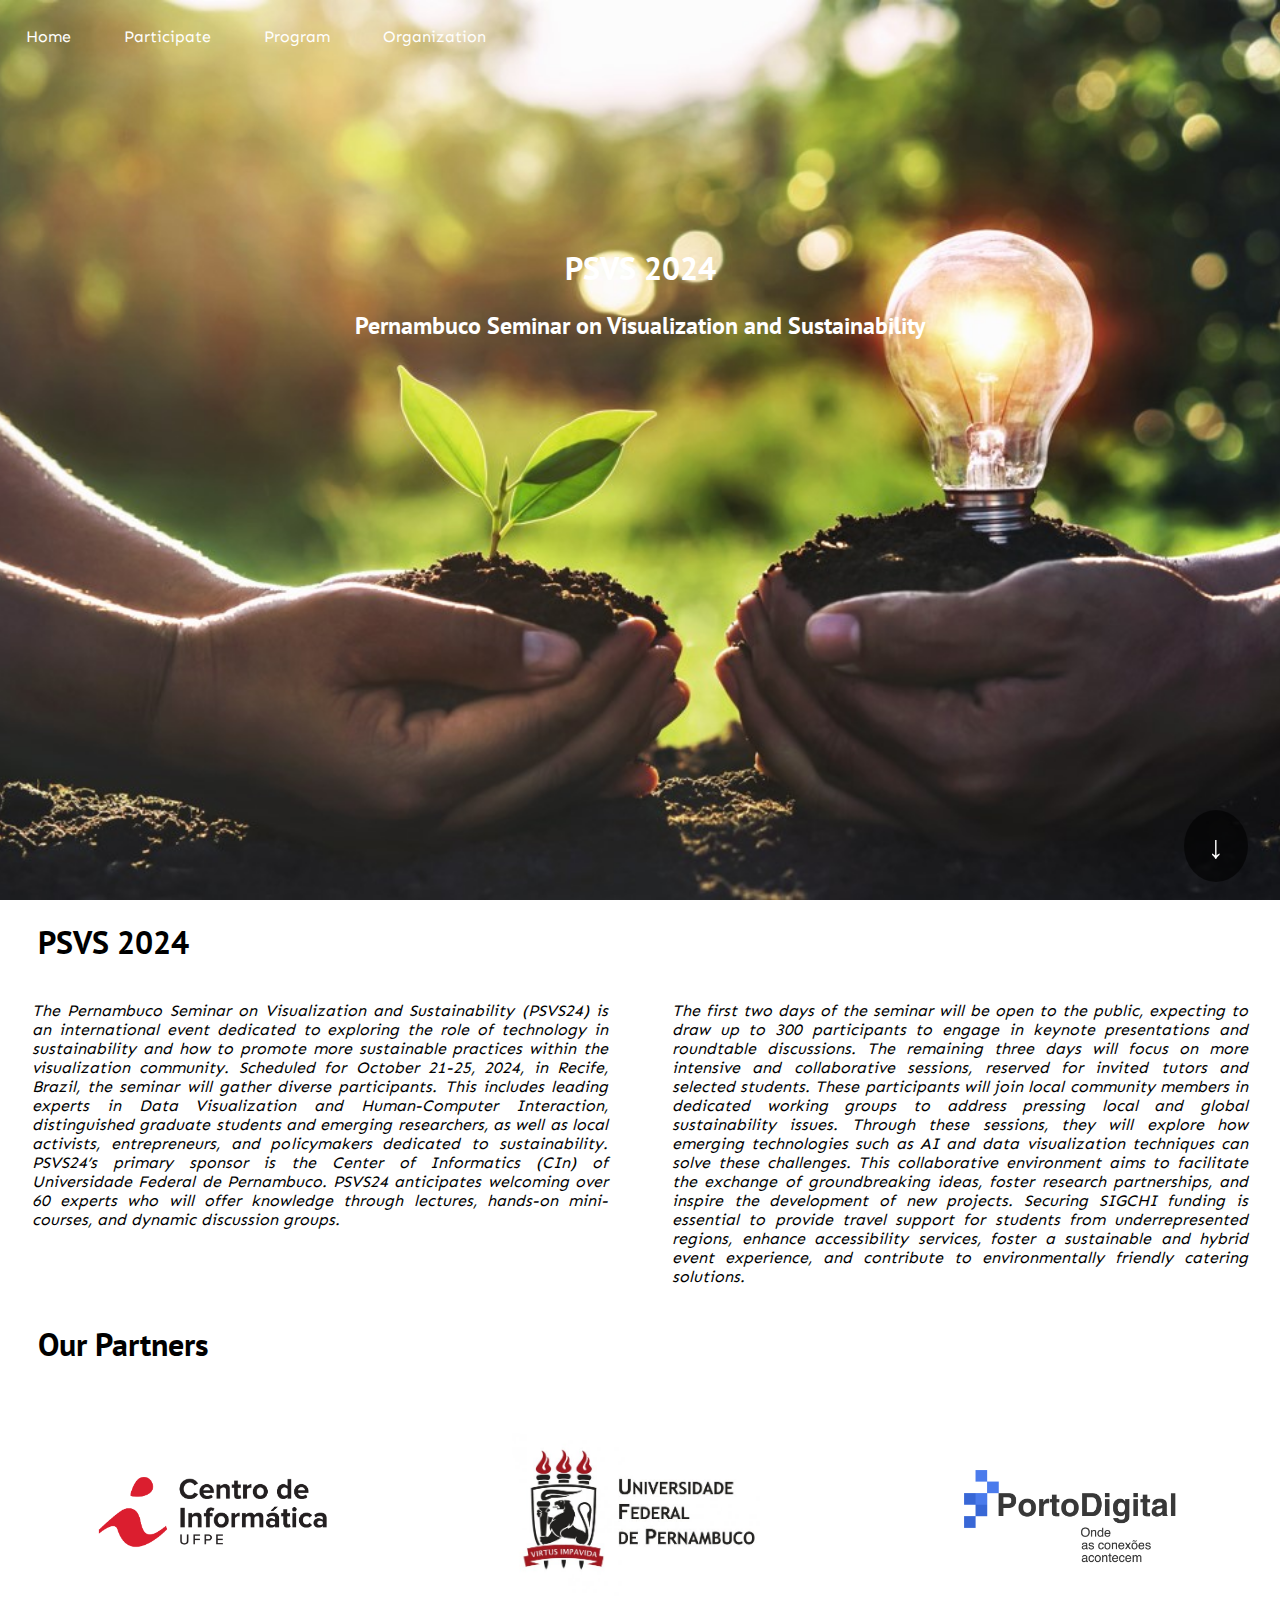
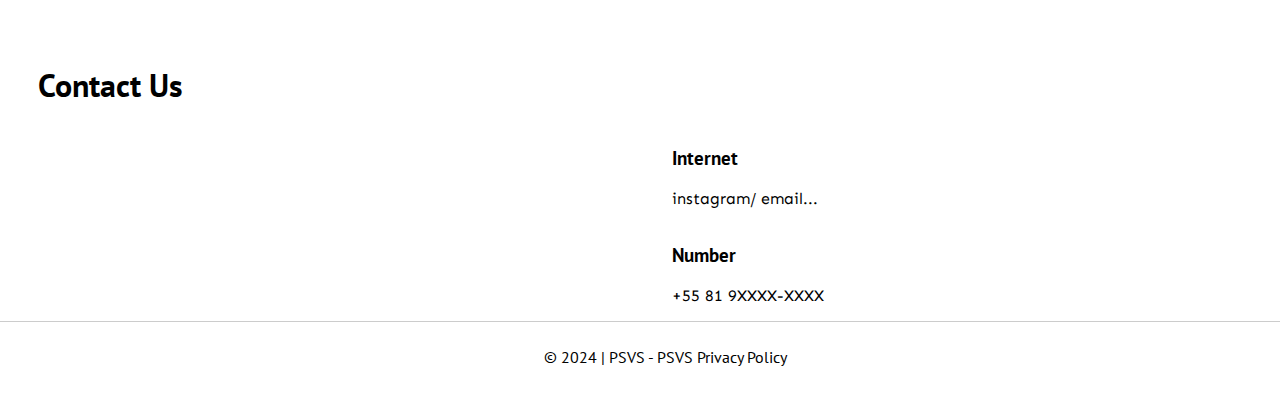
<file: index.html>
<!DOCTYPE html>
<html lang="en">

<head>
    <meta charset="UTF-8">
    <meta name="viewport" content="width=device-width, initial-scale=1.0">

    <link rel="preconnect" href="https://fonts.googleapis.com">
    <link rel="preconnect" href="https://fonts.gstatic.com" crossorigin>
    <link rel="preconnect" href="https://fonts.googleapis.com">
    <link rel="preconnect" href="https://fonts.gstatic.com" crossorigin>
    <link href="https://fonts.googleapis.com/css2?family=Sen:wght@400..800&display=swap" rel="stylesheet">
        
    <link href="https://fonts.googleapis.com/css2?family=PT+Sans:ital,wght@0,400;0,700;1,400;1,700&display=swap"
        rel="stylesheet">
    <link rel="stylesheet" href="style/index.css">
    <title>psvs</title>
</head>

<body>
    <main class="main">
        <header>
            <div class="options">
                <a href="/psvs/index.html">Home</a>
                <a href="/psvs/pages/participate.html">Participate</a>
                <a href="/psvs/pages/program.html">Program</a>
                <a href="/psvs/pages/organizing.html">Organization</a>
            </div>
        </header>
        <div class="main-info">
            <h1>PSVS 2024</h1>
            <h2>Pernambuco Seminar on Visualization and Sustainability</h2>
        </div>
    </main>
    <div class="second-section">
        <div class="subsec">
            <div class="explanation">
                <h1 style="padding-left: 3%;">PSVS 2024</h1>
                <div class="text-explanation">
                    <p>
                        The Pernambuco Seminar on Visualization and Sustainability (PSVS24) is an international
                        event dedicated to exploring the role of technology in sustainability and how to promote
                        more sustainable practices within the visualization community. Scheduled for October 21-25,
                        2024, in Recife, Brazil, the seminar will gather diverse participants. This includes leading
                        experts in Data Visualization and Human-Computer Interaction, distinguished graduate
                        students and emerging researchers, as well as local activists, entrepreneurs, and
                        policymakers dedicated to sustainability. PSVS24’s primary sponsor is the Center of
                        Informatics (CIn) of Universidade Federal de Pernambuco. PSVS24 anticipates welcoming over 60 experts who will offer knowledge through lectures,
                        hands-on mini-courses, and dynamic discussion groups. 
                    </p>
                    
                    <p>
                        The first two days of the seminar will be open to the public, expecting to draw up to 300 participants to engage in keynote
                        presentations and roundtable discussions. The remaining three days will focus on more
                        intensive and collaborative sessions, reserved for invited tutors and selected students.
                        These participants will join local community members in dedicated working groups to address
                        pressing local and global sustainability issues. Through these sessions, they will explore
                        how emerging technologies such as AI and data visualization techniques can solve these
                        challenges. This collaborative environment aims to facilitate the exchange of groundbreaking
                        ideas, foster research partnerships, and inspire the development of new projects.

                        Securing SIGCHI funding is essential to provide travel support for students from
                        underrepresented regions, enhance accessibility services, foster a sustainable and hybrid
                        event experience, and contribute to environmentally friendly catering solutions.
                    </p>
                </div>
            </div>
        </div>
        <div class="contributing">
            <h1 style="padding-left: 3%;">Our Partners</h1>
            <div class="list-Partners">
                <img src="assets/img/logocin.png" alt="Informatic center">
                <img src="assets/img/logo_ufpe.png" alt="University of Pernambuco">
                <img src="assets/img/logo_porto_digital.png" alt="Digital Port">
                <!-- <img src="" alt=""> -->
            </div>

        </div>
        <div class="contact">
            <h1 style="padding-left: 3%; ">Contact Us</h1>
            <div class="inf">
                <iframe src="https://www.google.com/maps/embed?pb=!1m18!1m12!1m3!1d3950.450408415236!2d-34.95390492670494!3d-8.055453780472705!2m3!1f0!2f0!3f0!3m2!1i1024!2i768!4f13.1!3m3!1m2!1s0x7ab1be2115430ab%3A0x20ceccca91a11dd3!2sCIn%20-%20Centro%20de%20Inform%C3%A1tica%20-%20UFPE!5e0!3m2!1spt-BR!2sbr!4v1721185248018!5m2!1spt-BR!2sbr" allowfullscreen="" loading="lazy" referrerpolicy="no-referrer-when-downgrade" class="maps">
                </iframe>
                <div class="contact-inf">
                   <div>
                        <h3>Internet</h3>
                        <p>instagram/ email...</p>
                   </div>
                   <div>
                     <h3>Number</h3>
                     <p>+55 81 9XXXX-XXXX</p>
                   </div>
                </div>
            </div>
        </div>
        <div class="footer">
            <footer class="foo">© 2024 | PSVS - PSVS Privacy Policy</footer>
        </div>
    </div>
    <div id="scroll-arrow" class="scroll-arrow">↓</div>
    <script src="script/scrollArrow.js"></script>
</body>

</html>
</file>
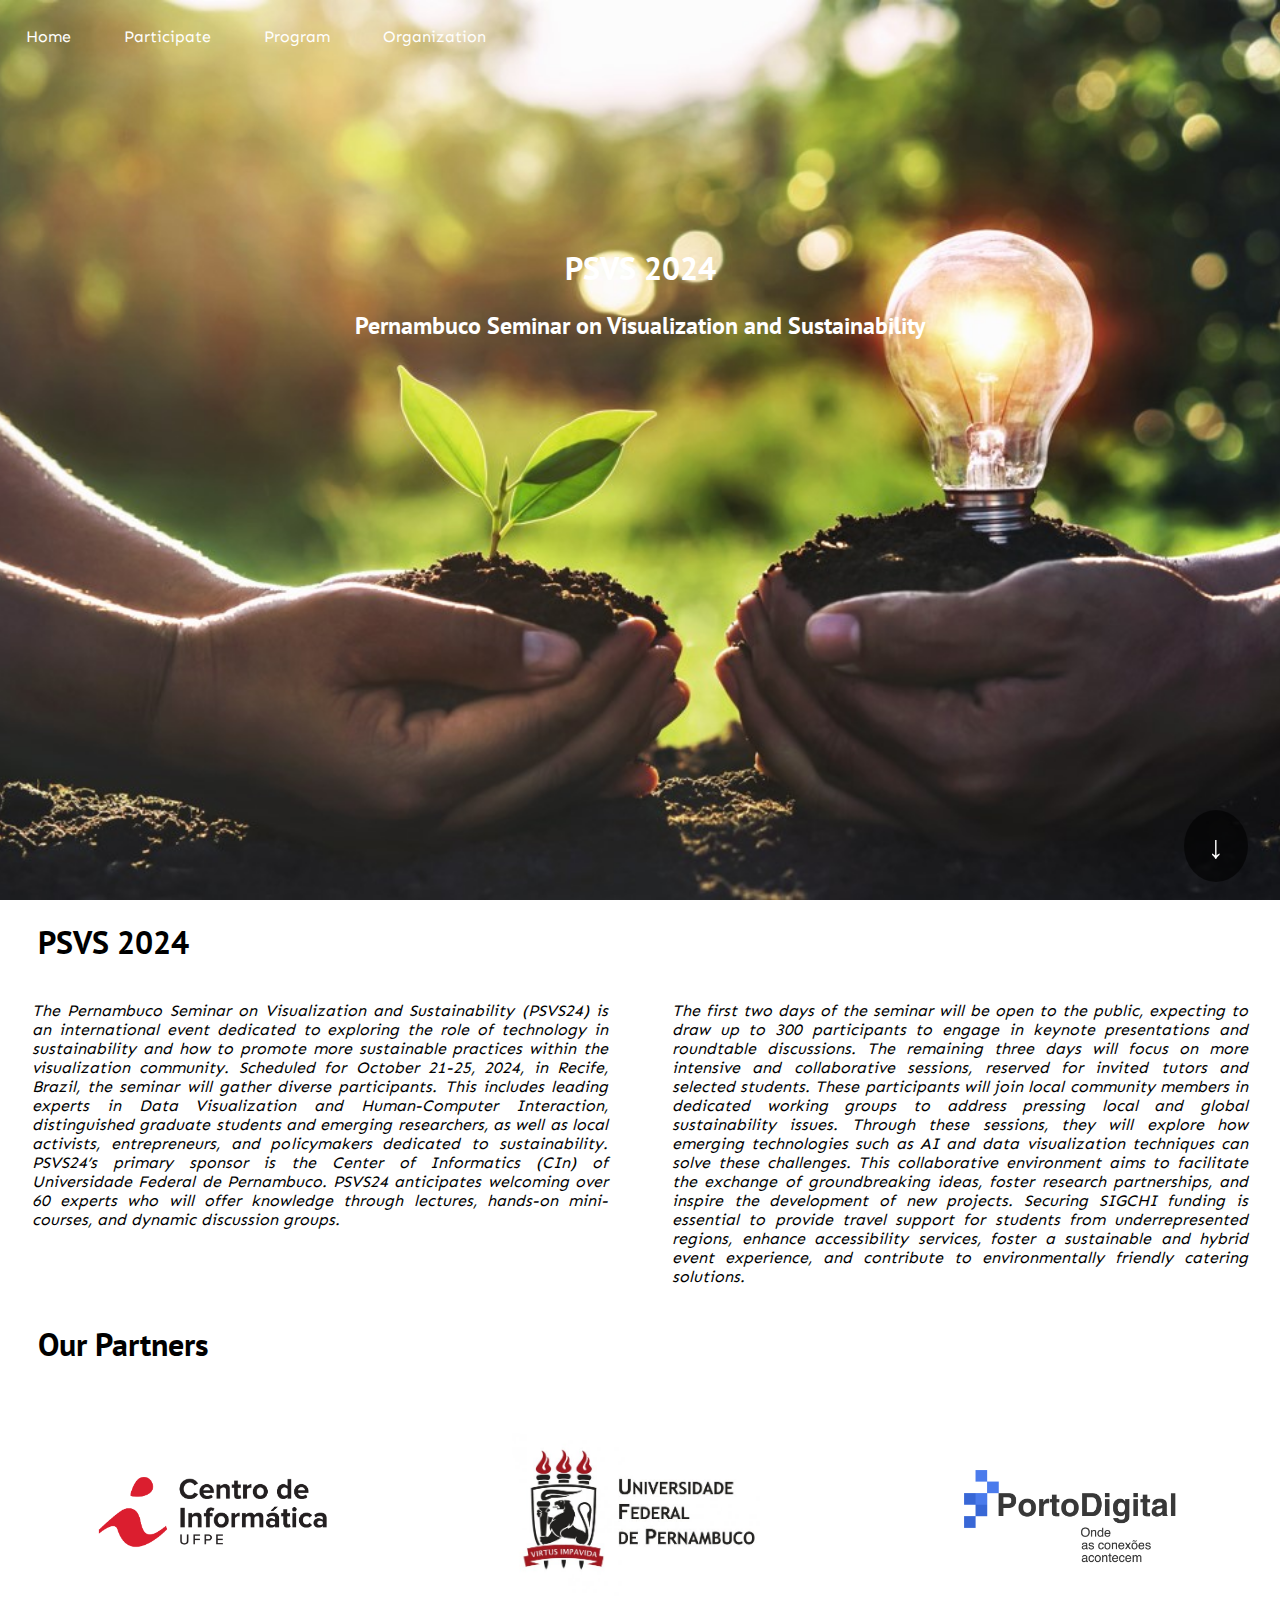
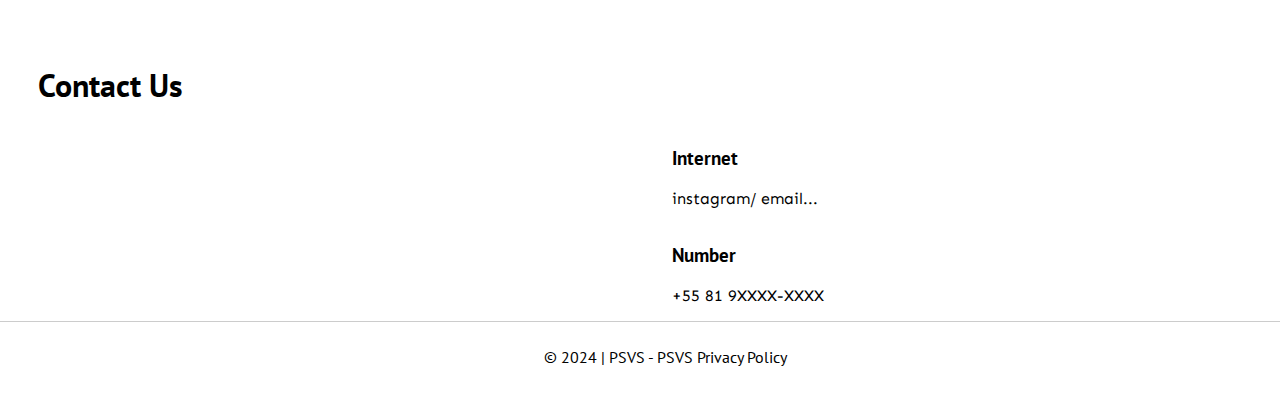
<file: home.html>
<!DOCTYPE html>
<html lang="en">

<head>
    <meta charset="UTF-8">
    <meta name="viewport" content="width=device-width, initial-scale=1.0">

    <link rel="preconnect" href="https://fonts.googleapis.com">
    <link rel="preconnect" href="https://fonts.gstatic.com" crossorigin>
    <link rel="preconnect" href="https://fonts.googleapis.com">
    <link rel="preconnect" href="https://fonts.gstatic.com" crossorigin>
    <link href="https://fonts.googleapis.com/css2?family=Sen:wght@400..800&display=swap" rel="stylesheet">
        
    <link href="https://fonts.googleapis.com/css2?family=PT+Sans:ital,wght@0,400;0,700;1,400;1,700&display=swap"
        rel="stylesheet">
    <link rel="stylesheet" href="style/index.css">
    <title>psvs</title>
</head>

<body>
    <main class="main">
        <header>
            <div class="options">
                <a href="home.html">Home</a>
                <a href="pages/participate.html">Participate</a>
                <a href="pages/program.html">Program</a>
                <a href="pages/organizing.html">Organization</a>
            </div>
        </header>
        <div class="main-info">
            <h1>PSVS 2024</h1>
            <h2>Pernambuco Seminar on Visualization and Sustainability</h2>
        </div>
    </main>
    <div class="second-section">
        <div class="subsec">
            <div class="explanation">
                <h1 style="padding-left: 3%;">PSVS 2024</h1>
                <div class="text-explanation">
                    <p>
                        The Pernambuco Seminar on Visualization and Sustainability (PSVS24) is an international
                        event dedicated to exploring the role of technology in sustainability and how to promote
                        more sustainable practices within the visualization community. Scheduled for October 21-25,
                        2024, in Recife, Brazil, the seminar will gather diverse participants. This includes leading
                        experts in Data Visualization and Human-Computer Interaction, distinguished graduate
                        students and emerging researchers, as well as local activists, entrepreneurs, and
                        policymakers dedicated to sustainability. PSVS24’s primary sponsor is the Center of
                        Informatics (CIn) of Universidade Federal de Pernambuco. PSVS24 anticipates welcoming over 60 experts who will offer knowledge through lectures,
                        hands-on mini-courses, and dynamic discussion groups. 
                    </p>
                    
                    <p>
                        The first two days of the seminar will be open to the public, expecting to draw up to 300 participants to engage in keynote
                        presentations and roundtable discussions. The remaining three days will focus on more
                        intensive and collaborative sessions, reserved for invited tutors and selected students.
                        These participants will join local community members in dedicated working groups to address
                        pressing local and global sustainability issues. Through these sessions, they will explore
                        how emerging technologies such as AI and data visualization techniques can solve these
                        challenges. This collaborative environment aims to facilitate the exchange of groundbreaking
                        ideas, foster research partnerships, and inspire the development of new projects.

                        Securing SIGCHI funding is essential to provide travel support for students from
                        underrepresented regions, enhance accessibility services, foster a sustainable and hybrid
                        event experience, and contribute to environmentally friendly catering solutions.
                    </p>
                </div>
            </div>
        </div>
        <div class="contributing">
            <h1 style="padding-left: 3%;">Our Partners</h1>
            <div class="list-Partners">
                <img src="assets/img/logocin.png" alt="Informatic center">
                <img src="assets/img/logo_ufpe.png" alt="University of Pernambuco">
                <img src="assets/img/logo_porto_digital.png" alt="Digital Port">
                <!-- <img src="" alt=""> -->
            </div>

        </div>
        <div class="contact">
            <h1 style="padding-left: 3%; ">Contact Us</h1>
            <div class="inf">
                <iframe src="https://www.google.com/maps/embed?pb=!1m18!1m12!1m3!1d3950.450408415236!2d-34.95390492670494!3d-8.055453780472705!2m3!1f0!2f0!3f0!3m2!1i1024!2i768!4f13.1!3m3!1m2!1s0x7ab1be2115430ab%3A0x20ceccca91a11dd3!2sCIn%20-%20Centro%20de%20Inform%C3%A1tica%20-%20UFPE!5e0!3m2!1spt-BR!2sbr!4v1721185248018!5m2!1spt-BR!2sbr" allowfullscreen="" loading="lazy" referrerpolicy="no-referrer-when-downgrade" class="maps">
                </iframe>
                <div class="contact-inf">
                   <div>
                        <h3>Internet</h3>
                        <p>instagram/ email...</p>
                   </div>
                   <div>
                     <h3>Number</h3>
                     <p>+55 81 9XXXX-XXXX</p>
                   </div>
                </div>
            </div>
        </div>
        <div class="footer">
            <footer class="foo">© 2024 | PSVS - PSVS Privacy Policy</footer>
        </div>
    </div>
    <div id="scroll-arrow" class="scroll-arrow">↓</div>
    <script src="script/scrollArrow.js"></script>
</body>

</html>
</file>
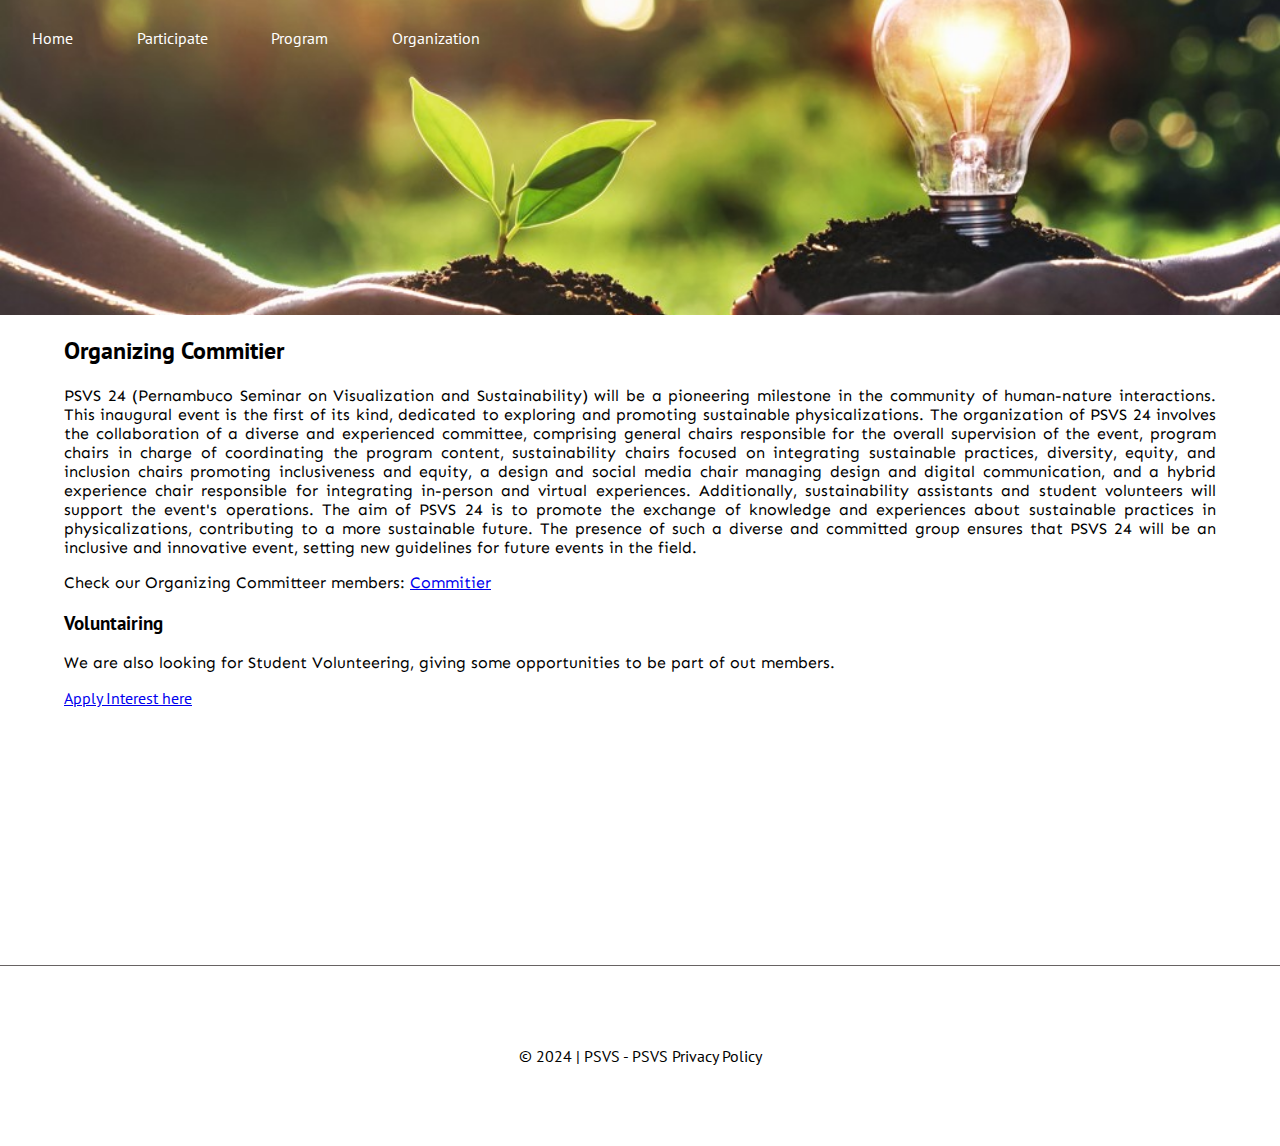
<file: pages/organizing.html>
<!DOCTYPE html>
<html lang="en">

<head>
    <meta charset="UTF-8">
    <meta name="viewport" content="width=device-width, initial-scale=1.0">
    <link rel="preconnect" href="https://fonts.googleapis.com">
    <link rel="preconnect" href="https://fonts.gstatic.com" crossorigin>
    <link rel="preconnect" href="https://fonts.googleapis.com">
    <link rel="preconnect" href="https://fonts.gstatic.com" crossorigin>
    <link href="https://fonts.googleapis.com/css2?family=Sen:wght@400..800&display=swap" rel="stylesheet">

    <link href="https://fonts.googleapis.com/css2?family=PT+Sans:ital,wght@0,400;0,700;1,400;1,700&display=swap"
        rel="stylesheet">
    <link rel="stylesheet" href="../style/participate.css">
    <link rel="stylesheet" href="../style/organizing.css">
    <title>psvs</title>
</head>

<body>
    <main class="main">
        <header>
            <div class="options">
                <a href="/psvs/index.html">Home</a>
                <a href="/psvs/pages/participate.html">Participate</a>
                <a href="/psvs/pages/program.html">Program</a>
                <a href="/psvs/pages/organizing.html">Organization</a>
            </div>
        </header>
    </main>
    <div class="content">
        <h2>Organizing Commitier</h2>
        <p>

            PSVS 24 (Pernambuco Seminar on Visualization and Sustainability) will be a pioneering milestone in the
            community
            of human-nature interactions. This inaugural event is the first of its kind, dedicated to exploring and
            promoting sustainable physicalizations.

            The organization of PSVS 24 involves the collaboration of a diverse and experienced committee, comprising
            general chairs responsible for the overall supervision of the event, program chairs in charge of
            coordinating
            the program content, sustainability chairs focused on integrating sustainable practices, diversity, equity,
            and
            inclusion chairs promoting inclusiveness and equity, a design and social media chair managing design and
            digital
            communication, and a hybrid experience chair responsible for integrating in-person and virtual experiences.
            Additionally, sustainability assistants and student volunteers will support the event's operations.

            The aim of PSVS 24 is to promote the exchange of knowledge and experiences about sustainable practices in
            physicalizations, contributing to a more sustainable future. The presence of such a diverse and committed
            group
            ensures that PSVS 24 will be an inclusive and innovative event, setting new guidelines for future events in
            the
            field.

        </p>

        <p>
            Check our Organizing Committeer members: <span><a href="../pages/commitier.html"> Commitier</a></span>
        </p>

        <h3>Voluntairing</h3>
        <p>We are also looking for Student Volunteering, giving some opportunities to be part of out members.</p>
        <span><a href="#">Apply Interest here</a></span>

    </div>
    <div class="footer">
        <footer class="foo">© 2024 | PSVS - PSVS Privacy Policy</footer>
    </div>
</body>

</html>
</file>
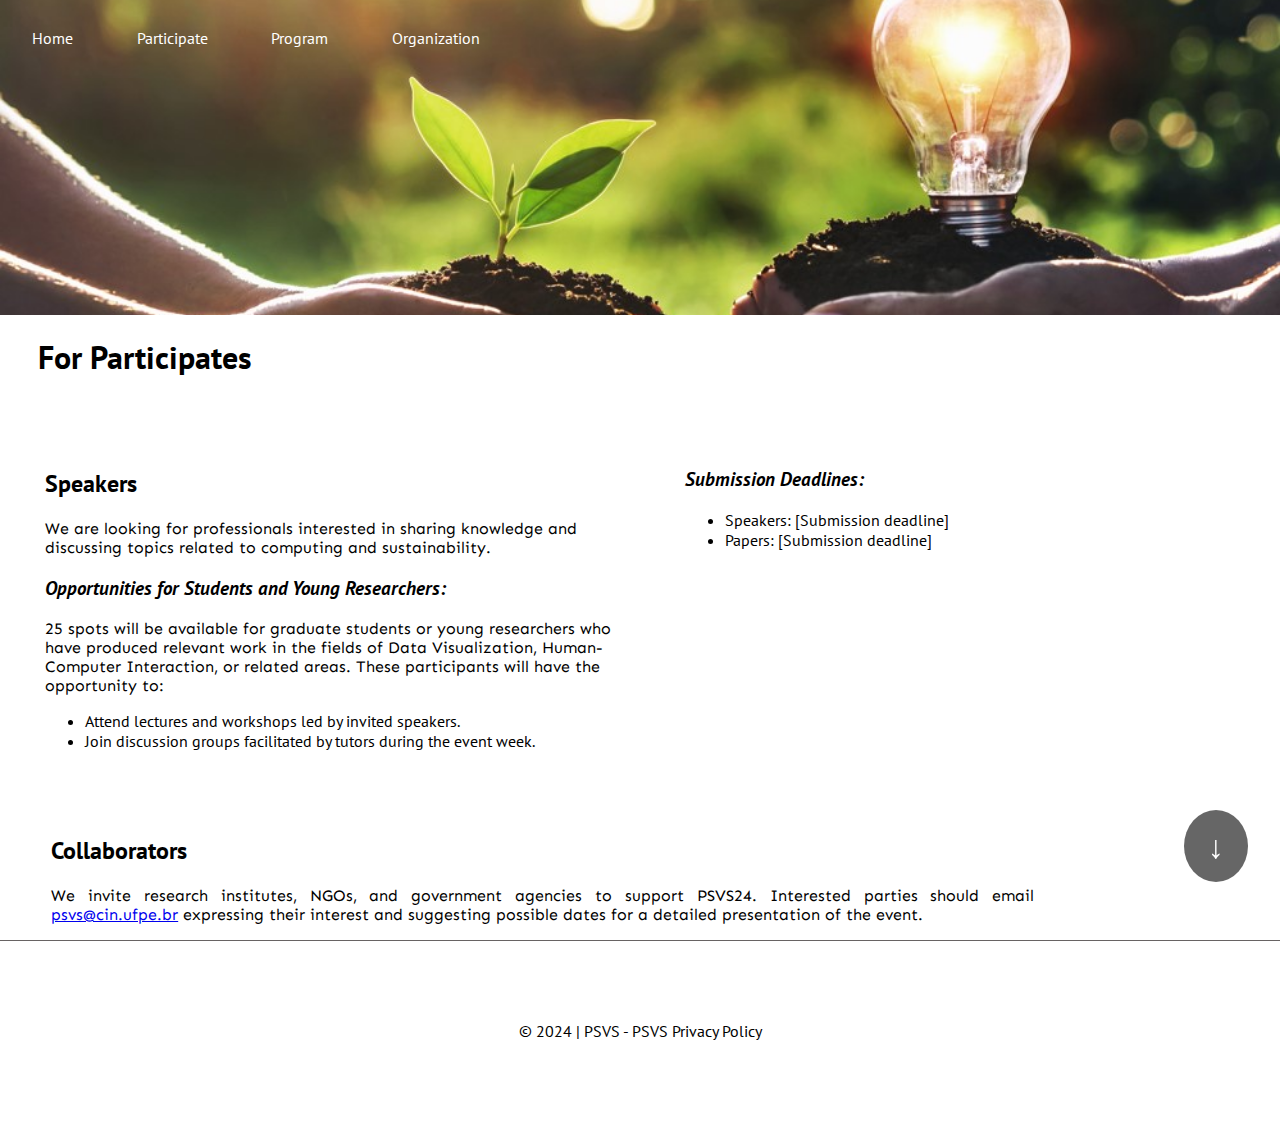
<file: pages/participate.html>
<!DOCTYPE html>
<html lang="en">

<head>
    <meta charset="UTF-8">
    <meta name="viewport" content="width=device-width, initial-scale=1.0">
    <link rel="preconnect" href="https://fonts.googleapis.com">
    <link rel="preconnect" href="https://fonts.gstatic.com" crossorigin>
    <link rel="preconnect" href="https://fonts.googleapis.com">
    <link rel="preconnect" href="https://fonts.gstatic.com" crossorigin>
    <link href="https://fonts.googleapis.com/css2?family=Sen:wght@400..800&display=swap" rel="stylesheet">

    <link href="https://fonts.googleapis.com/css2?family=PT+Sans:ital,wght@0,400;0,700;1,400;1,700&display=swap"
        rel="stylesheet">
    <link rel="stylesheet" href="../style/participate.css">
    <title>psvs</title>
</head>

<body>
    <main class="main">
        <header>
            <div class="options">
                <a href="/psvs/index.html">Home</a>
                <a href="/psvs/pages/participate.html">Participate</a>
                <a href="/psvs/pages/program.html">Program</a>
                <a href="/psvs/pages/organizing.html">Organization</a>
            </div>
        </header>
    </main>
    <h1  style="padding-left: 3%;">For Participates</h1>
    <div class="infomations">
        <div class="speakers">
            <div class="person-required">
                <h2>Speakers</h2>
                <p>We are looking for professionals interested in sharing knowledge and discussing topics related to
                    computing and sustainability.</p>
                <h3 style=" font-style: italic;">Opportunities for Students and Young Researchers:</h3>
                <p>25 spots will be available for graduate students or young researchers who have produced
                    relevant work in the fields of Data Visualization, Human-Computer Interaction, or related
                    areas. These participants will have the opportunity to:</p>
                <ul>
                    <li>Attend lectures and workshops led by invited speakers.</li>
                    <li>Join discussion groups facilitated by tutors during the event week.</li>
                </ul>
            </div>

            <div class="time-info">
                <h3 style=" font-style: italic;">Submission Deadlines:</h3>
                <ul>
                    <li>Speakers: [Submission deadline]</li>
                    <li> Papers: [Submission deadline]</li>
                </ul>
            </div>

        </div>
        <div class="collaborators">
            <h2>Collaborators</h2>
            <p>We invite research institutes, NGOs, and government agencies to support PSVS24. Interested parties should
                email <a href="#">psvs@cin.ufpe.br</a> expressing their interest and suggesting possible
                dates for a detailed
                presentation of the event.
            </p>
        </div>
    </div>
    <div class="footer">
        <footer class="foo">© 2024 | PSVS - PSVS Privacy Policy</footer>
    </div>
    <div id="scroll-arrow" class="scroll-arrow">↓</div>
    <script src="../script/scrollArrow.js"></script>
</body>

</html>
</file>
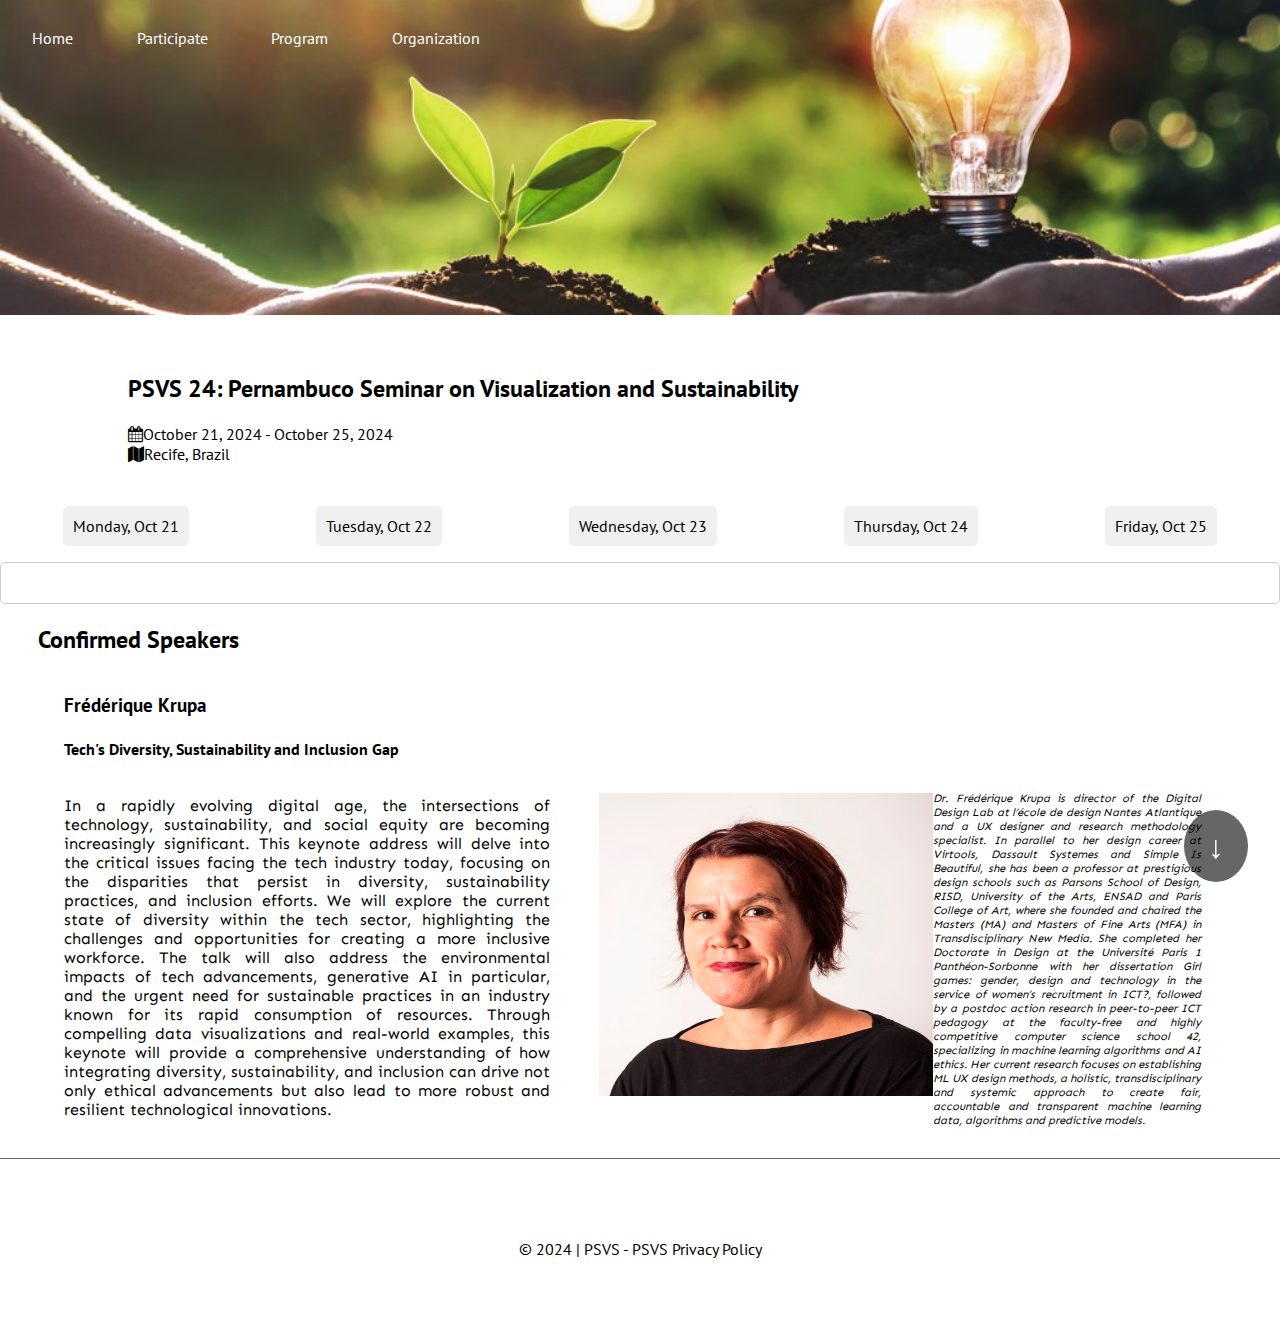
<file: pages/program.html>
<!DOCTYPE html>
<html lang="en">

<head>
    <meta charset="UTF-8">
    <meta name="viewport" content="width=device-width, initial-scale=1.0">
    <link rel="preconnect" href="https://fonts.googleapis.com">
    <link rel="preconnect" href="https://fonts.gstatic.com" crossorigin>
    <link rel="preconnect" href="https://fonts.googleapis.com">
    <link rel="preconnect" href="https://fonts.gstatic.com" crossorigin>
    <link href="https://fonts.googleapis.com/css2?family=Sen:wght@400..800&display=swap" rel="stylesheet">
    <link rel="stylesheet" href="https://cdnjs.cloudflare.com/ajax/libs/font-awesome/4.7.0/css/font-awesome.min.css">
    <link href="https://fonts.googleapis.com/css2?family=PT+Sans:ital,wght@0,400;0,700;1,400;1,700&display=swap"
        rel="stylesheet">
    <link rel="stylesheet" href="../style/participate.css">
    <link rel="stylesheet" href="../style/program.css">
    <title>psvs</title>
</head>

<body>
    <main class="main">
        <header>
            <div class="options">
                <a href="/psvs/index.html">Home</a>
                <a href="/psvs/pages/participate.html">Participate</a>
                <a href="/psvs/pages/program.html">Program</a>
                <a href="/psvs/pages/organizing.html">Organization</a>
            </div>
        </header>
    </main>
    <div class="content">
        <div class="time-info">
            <h2>PSVS 24: Pernambuco Seminar on Visualization and Sustainability</h2>
            <span><i class="fa fa-calendar"></i>October 21, 2024 - October 25, 2024</span>
            <span><i class="fa fa-map"></i>Recife, Brazil</span>
        </div>

        <div class="description-program">
            <div class="calendar">
                <ul class="days">
                    <li onclick="showDay('monday')">Monday, Oct 21</li>
                    <li onclick="showDay('tuesday')">Tuesday, Oct 22</li>
                    <li onclick="showDay('wednesday')">Wednesday, Oct 23</li>
                    <li onclick="showDay('thursday')">Thursday, Oct 24</li>
                    <li onclick="showDay('friday')">Friday, Oct 25</li>
                </ul>
            </div>
            <div class="general">
                <div id="monday" class="day-content">
                    <h3>Monday, Oct 21</h3>
                    <p>8:00 - 8:30 Registration</p>
                    <p>9:00 - 9:30 Breakfast</p>
                    <p>10:00 - 10:30 Opening Session</p>
                    <p>11:00 - 11:30 Keynote</p>
                    <p>12:00 - 13:00 Lunch</p>
                    <p>14:00 - 15:00 Keynote</p>
                    <p>15:30 - 16:00 Coffee-break</p>
                    <p>16:30 - 17:00 Keynote</p>
                    <p>17:30 Lighting talks</p>
                </div>
                <div id="tuesday" class="day-content" style="display:none;">
                    <h3>Tuesday, Oct 22</h3>
                    <p>i need implements</p>
                </div>
                <div id="wednesday" class="day-content" style="display:none;">
                    <h3>Wednesday, Oct 23</h3>
                    <p>i need implements</p>
                </div>
                <div id="thursday" class="day-content" style="display:none;">
                    <h3>Thursday, Oct 24</h3>
                    <p>i need implements</p>
                </div>
                <div id="friday" class="day-content" style="display:none;">
                    <h3>Friday, Oct 25</h3>
                    <p>i need implements</p>
                </div>
            </div>
        </div>
        <div class="speakers">
            <h2  style="padding-left: 3%;">Confirmed Speakers</h2>
            <div class="tamplate-speaker">
                <h3>Frédérique Krupa</h3>
                <h4>Tech's Diversity, Sustainability and Inclusion Gap</h4>
                <div class="personal-desc">
                    <p>In a rapidly evolving digital age, the intersections of technology, sustainability, and social
                        equity
                        are becoming increasingly significant. This keynote address will delve into the critical issues
                        facing the tech industry today, focusing on the disparities that persist in diversity,
                        sustainability practices, and inclusion efforts. We will explore the current state of diversity
                        within the tech sector, highlighting the challenges and opportunities for creating a more
                        inclusive
                        workforce. The talk will also address the environmental impacts of tech advancements, generative
                        AI
                        in particular, and the urgent need for sustainable practices in an industry known for its rapid
                        consumption of resources. Through compelling data visualizations and real-world examples, this
                        keynote will provide a comprehensive understanding of how integrating diversity, sustainability,
                        and
                        inclusion can drive not only ethical advancements but also lead to more robust and resilient
                        technological innovations.
                    </p>
                    <div class="bibliography">
                        <img src="../assets/img/frederique_KRUPA.jpg"
                            alt="Woman with short brown hair. Dressed in a black t-shirt">
                        <p>Dr. Frédérique Krupa is director of the Digital Design Lab at l’école de design Nantes
                            Atlantique and a UX designer and research methodology specialist. In parallel to her design
                            career at Virtools, Dassault Systemes and Simple Is Beautiful, she has been a professor at
                            prestigious design schools such as Parsons School of Design, RISD, University of the Arts,
                            ENSAD and Paris College of Art, where she founded and chaired the Masters (MA) and Masters
                            of Fine Arts (MFA) in Transdisciplinary New Media. She completed her Doctorate in Design at
                            the Université Paris 1 Panthéon-Sorbonne with her dissertation Girl games: gender, design
                            and technology in the service of women’s recruitment in ICT?, followed by a postdoc action
                            research in peer-to-peer ICT pedagogy at the faculty-free and highly competitive computer
                            science school 42, specializing in machine learning algorithms and AI ethics. Her current
                            research focuses on establishing ML UX design methods, a holistic, transdisciplinary and
                            systemic approach to create fair, accountable and transparent machine learning data,
                            algorithms and predictive models.
                        </p>
                    </div>
                </div>

            </div>
        </div>
    </div>
    <div class="footer">
        <footer class="foo">© 2024 | PSVS - PSVS Privacy Policy</footer>
    </div>
    <div id="scroll-arrow" class="scroll-arrow">↓</div>
    <script src="../script/scrollArrow.js"></script>
    <script src="../script/calendar.js"></script>
</body>

</html>
</file>
<file: style/index.css>
Copy code
html, body{
    margin: 0;
    padding: 0;
    height: 100vh;
    width: 100vw;
    overflow-y: scroll;
    overflow-x: hidden;
    font-family: "PT Sans", sans-serif;
    font-weight: 400;
    font-style: normal;
}
p{
    font-family: "Sen", sans-serif;
    font-optical-sizing: auto;
    font-style: normal;
}
.main {
    background-image: url("../assets/img/background6.jpg") ;
    background-size: cover; 
    background-position: center;
    background-repeat: no-repeat;
    height: 100%;
    width: 100%;
    display: flex;
    flex-direction: column;
    margin : 0;
    align-items: center;
    /* justify-content: center; */
}

.main-info{
    width: 100%;
    height: 60%;
    color: white;
    text-align: center;
    margin: auto;
    margin-top: 12%;
    /*Mudar cor quando for scroll baixo*/
}

header {
    height: 8%;
    width: 100%;
    display: flex;
    align-items: center;
    justify-content: start;

    /* background-color: rgba(0, 0, 0, 0.4);
    background-color: white; */
    color: white;
}


.options {
    display: flex;
    justify-content: space-around;
    width: 40%;
    color: white;
}

.options a {
    font-size: 1rem;
    color: white; 
    text-decoration: none;
    font-family: "Sen", sans-serif;
    font-optical-sizing: auto;
    font-style: normal;
    /* color: black */
}

.options a:hover{
    text-decoration: underline;
}

footer{
    /* display: flex; */
    margin: auto;
    height: 5%;
    width: 100%;
    text-align:center;
    margin-bottom: 0;
    padding: 2%;
}

.scroll-arrow {
    position: fixed;
    bottom: 2%;
    right: 0%;
    transform: translateX(-50%);
    font-size: 2rem;
    font-weight: bold;
    color: white;
    cursor: pointer;
    z-index: 1000;
    transition: transform 0.3s;
    border-radius: 50%; 
    background-color: rgba(0, 0, 0, 0.6); 
    width: 5%; 
    height: 8%;
    display: flex;
    align-items: center;
    justify-content: center;
}
.second-section{
    min-height: 80%;
    align-items: center;
}

.subsec, .explanation{
    height: 100%;
}


.text-explanation{
    display: flex;
    flex-direction: row;
    justify-content:space-around ;
}

.text-explanation p{
    height: 100%;
    width: 45%;
    font-family: "Sen", sans-serif;
    font-optical-sizing: auto;
    font-style: normal;
    font-style: italic;
    text-align: justify;
    font-size: 1rem;
}

.contributing {
    height: 60%;
    width: 100%;
  }
  
  .list-Partners {
    height: 90%;
    width: 100%;
    display: flex;
    justify-content: space-around; 
    align-items: center; 

  }

.list-Partners img{
    height: 20%;
    width: 20%;
}

.contact{
    height: 70%;
    /* background-color: blue; */

}
.inf{
    display: flex;
    flex-direction: row;
    justify-content: space-around;
}
.maps{
    border:0;
    height: 100%;
    width: 45%;
}

.contact-inf{
    height: 100%;
    width: 45%;
    display: flex;
    flex-direction: column;
}


.footer{
    height: 30%; 
    border-top: 1px solid #ccc;
}
</file>
<file: style/participate.css>
Copy code
html, body{
    margin: 0;
    padding: 0;
    height: 100vh;
    width: 100vw;
    overflow-y: scroll;
    overflow-x: hidden;
    font-family: "PT Sans", sans-serif;
    font-style: normal;
}
p{
    font-family: "Sen", sans-serif;
    font-optical-sizing: auto;
    font-style: normal;
}
.main {
    background-image: url("../assets/img/background6.jpg") ;
    background-size: cover; 
    background-position: center;
    background-repeat: no-repeat;
    height: 35%;
    width: 100%;
    display: flex;
    flex-direction: column;
    margin : 0;
    align-items: center;
}

header {
    height: 8%;
    width: 100%;
    display: flex;
    align-items: center;
    justify-content: start;
    margin-top : 2%;
    /* background-color: rgba(0, 0, 0, 0.4); */
    color: black
}

.options {
    display: flex;
    justify-content: space-around;
    width: 40%;
    color: white;
}

.options a {
    font-size: 1rem;
    color: white; 
    text-decoration: none;
}

.options a:hover{
   text-decoration: underline;
}

.infomations{
    min-height: 60%;
    width: 100%;
    display: flex;
    flex-direction: column;
    justify-content: space-around;
    align-items: center;
    margin-left: 2%;
}

.speakers{
  display: flex;
  flex-direction: row;
  justify-content: space-around;
  margin: auto;
}

.person-required, .time-info{
    height: 100%;
    width: 47%;
}

.collaborators{
    width: 96%;
    align-items: center;
    justify-content: center;
}

.collaborators p{
    max-width: 80%;
    text-align: justify;
}

.footer {
    height: 20%; 
    border-top: 0.3px solid rgb(103, 99, 99);
    display: flex;
    align-items: center;
    justify-content: center;
}

.footer footer {
    width: 100%;
    text-align: center;
}


.scroll-arrow {
    position: fixed;
    bottom: 2%;
    right: 0%;
    transform: translateX(-50%);
    font-size: 2rem;
    font-weight: bold;
    color: white;
    cursor: pointer;
    z-index: 1000;
    transition: transform 0.3s;
    border-radius: 50%; 
    background-color: rgba(0, 0, 0, 0.6); 
    width: 5%; 
    height: 8%;
    display: flex;
    align-items: center;
    justify-content: center;
}
</file>
<file: style/organizing.css>
.content {
    min-height: 70%;
    margin: auto;
    width: 90%;
}

.content p{
    text-align: justify;
}
</file>
<file: style/program.css>
.time-info {
    height: 30%;
    width: 80%;
    display: flex;
    flex-direction: column;
    margin: auto;
    margin-top: 3%;
    border-radius: 1% solid;
}

.description-program {
    width: 100%;
    min-height: 80%;
    display: flex;
    flex-direction: column;
}

.calendar {
    height: 20%;
    margin-top: 2%;
    /* background-color: burlywood; */
}

.days {
    display: flex;
    justify-content: space-around;
    list-style-type: none;
    padding: 0;
}

.days li {
    cursor: pointer;
    padding: 10px;
    background-color: #f0f0f0;
    border-radius: 5px;
    transition: background-color 0.3s;
}

.days li:hover {
    background-color: #ddd;
}

.general {
    border: 1px solid #ccc;
    padding: 20px;
    border-radius: 5px;
}

.day-content {
    display: none;
}

.day-content h3 {
    margin-top: 0;
}

.tamplate-speaker{
    margin-left: 5%;
}

.speakers{
    width: 100%;
    min-height: 60%;
    display: flex;
    flex-direction: column;
}

.personal-desc{
    display: flex;
    flex-direction: row;
}

.personal-desc p{
    width: 40%;
    text-align: justify;
    justify-content: space-around;
}

.bibliography{
    width: 55%;
    display: flex;
    flex-direction: row;
    margin-left: 4%;
}

.bibliography img{
    width: 50%;
    height: 80%;
    margin-top: 2%;
}
.bibliography p{
    font-size: 0.7rem;
    width: 40%;
    font-style: italic;
}
</file>
